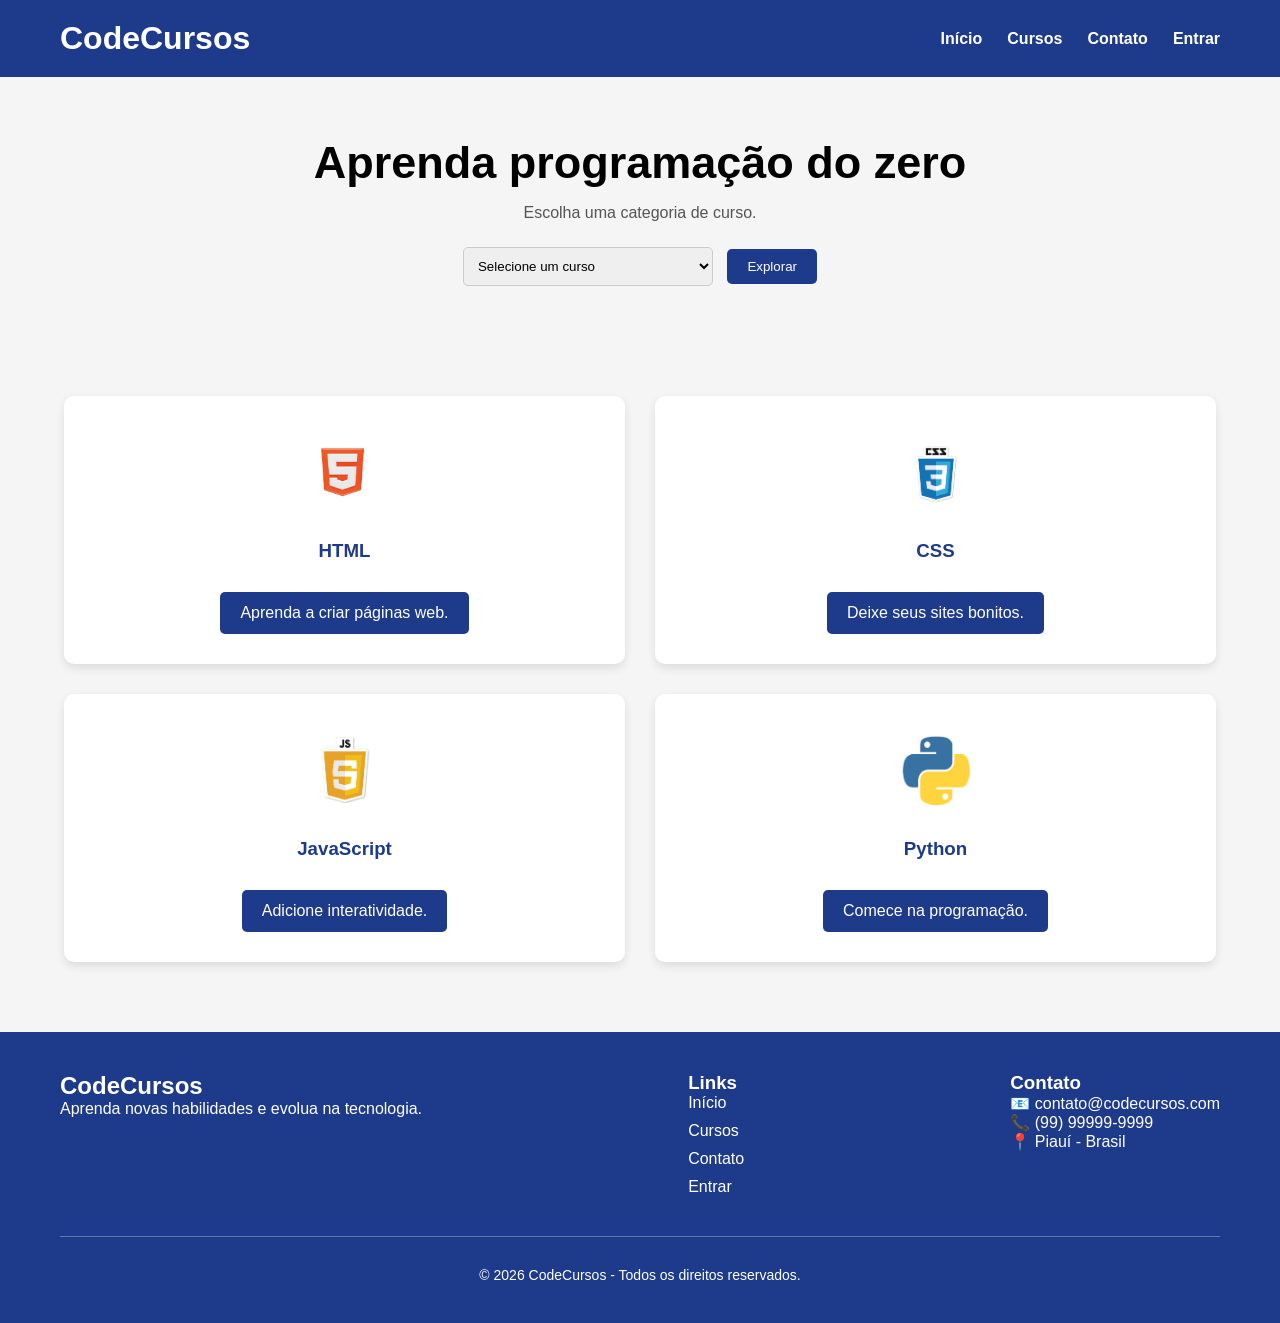
<file: index.html>
<!DOCTYPE html>
<html lang="pt-BR">
<head>
    <meta charset="UTF-8">
    <meta name="viewport" content="width=device-width, initial-scale=1.0">
    <title>CodeCursos</title>
    <link rel="stylesheet" href="style.css">
</head>
<body>
<header>
    <h1>CodeCursos</h1>
    <nav>
        <a href="index.html">Início</a>
        <a href="cursos.html">Cursos</a>
        <a href="ctt.html">Contato</a>
        <a href="form.html">Entrar</a>
    </nav>
</header>
<section class="banner">
    <h2>Aprenda programação do zero</h2>
    <p>Escolha uma categoria de curso.</p>
    <select>
        <option selected>Selecione um curso</option>
        <option>Desenvolvimento Web</option>
        <option>Programação</option>
        <option>Banco de Dados</option>
        <option>Design</option>
        <option>Inteligência Artificial</option>
    </select>
    <button>Explorar</button>
</section>
<section class="cursos">
    <div class="card">
        <img src="html.png" alt="HTML">
        <h3>HTML</h3>
        <a href="cursodohtml.html">
            <p>Aprenda a criar páginas web.</p>
        </a>
    </div>
    <div class="card">
        <img src="css.png" alt="CSS">
        <h3>CSS</h3>
        <a href="cursodecss.html">
            <p>Deixe seus sites bonitos.</p>
        </a>
    </div>
    <div class="card">
        <img src="js.png" alt="JavaScript">
        <h3>JavaScript</h3>
        <a href="cursodojs.html">
            <p>Adicione interatividade.</p>
        </a>
    </div>
    <div class="card">
        <img src="py.png" alt="Python">
        <h3>Python</h3>
        <a href="cursodopython.html">
            <p>Comece na programação.</p>
        </a>
    </div>
</section>
<footer>
    <div class="footer-container">
        <div class="footer-logo">
            <h2>CodeCursos</h2>
            <p>Aprenda novas habilidades e evolua na tecnologia.</p>

        </div>
        <div class="footer-links">
            <h3>Links</h3>
            <a href="index.html">Início</a>
            <a href="cursos.html">Cursos</a>
            <a href="ctt.html">Contato</a>
            <a href="form.html">Entrar</a>
        </div>


        <div class="footer-contato">
            <h3>Contato</h3>
            <p>📧 contato@codecursos.com</p>
            <p>📞 (99) 99999-9999</p>
            <p>📍 Piauí - Brasil</p>
        </div>
    </div>
    <hr>
    <p class="copyright">
        © 2026 CodeCursos - Todos os direitos reservados.
    </p>
</footer>
</body>
</html>
</file>
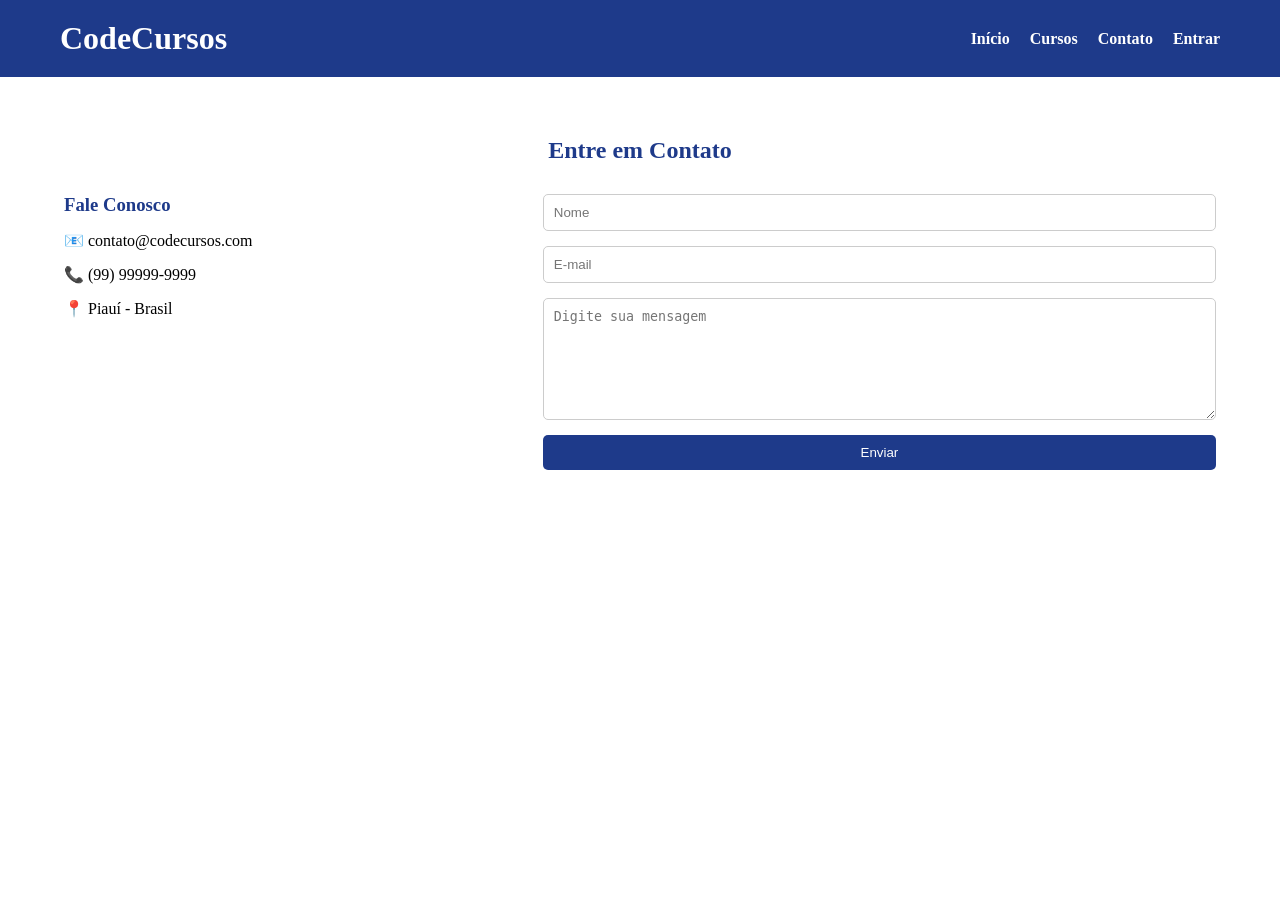
<file: ctt.html>
<!DOCTYPE html>
<html lang="pt-BR">
<head>
    <meta charset="UTF-8">
    <meta name="viewport" content="width=device-width, initial-scale=1.0">
    <title>Contato</title>
    <link rel="stylesheet" href="ctt.css">
</head>
<header>
    <h1>CodeCursos</h1>

    <nav>
        <a href="index.html">Início</a>
        <a href="cursos.html">Cursos</a>
        <a href="ctt.html">Contato</a>
        <a href="form.html">Entrar</a>
    </nav>
</header>
<body>
<section class="contato">

    <h2>Entre em Contato</h2>

    <div class="contato-container">

        <div class="informacoes">
            <h3>Fale Conosco</h3>

            <p>📧 contato@codecursos.com</p>
            <p>📞 (99) 99999-9999</p>
            <p>📍 Piauí - Brasil</p>
        </div>

        <form>

            <input type="text" placeholder="Nome">

            <input type="email" placeholder="E-mail">

            <textarea placeholder="Digite sua mensagem"></textarea>

            <button>Enviar</button>

        </form>

    </div>

</section>


</body>
</html>
</file>
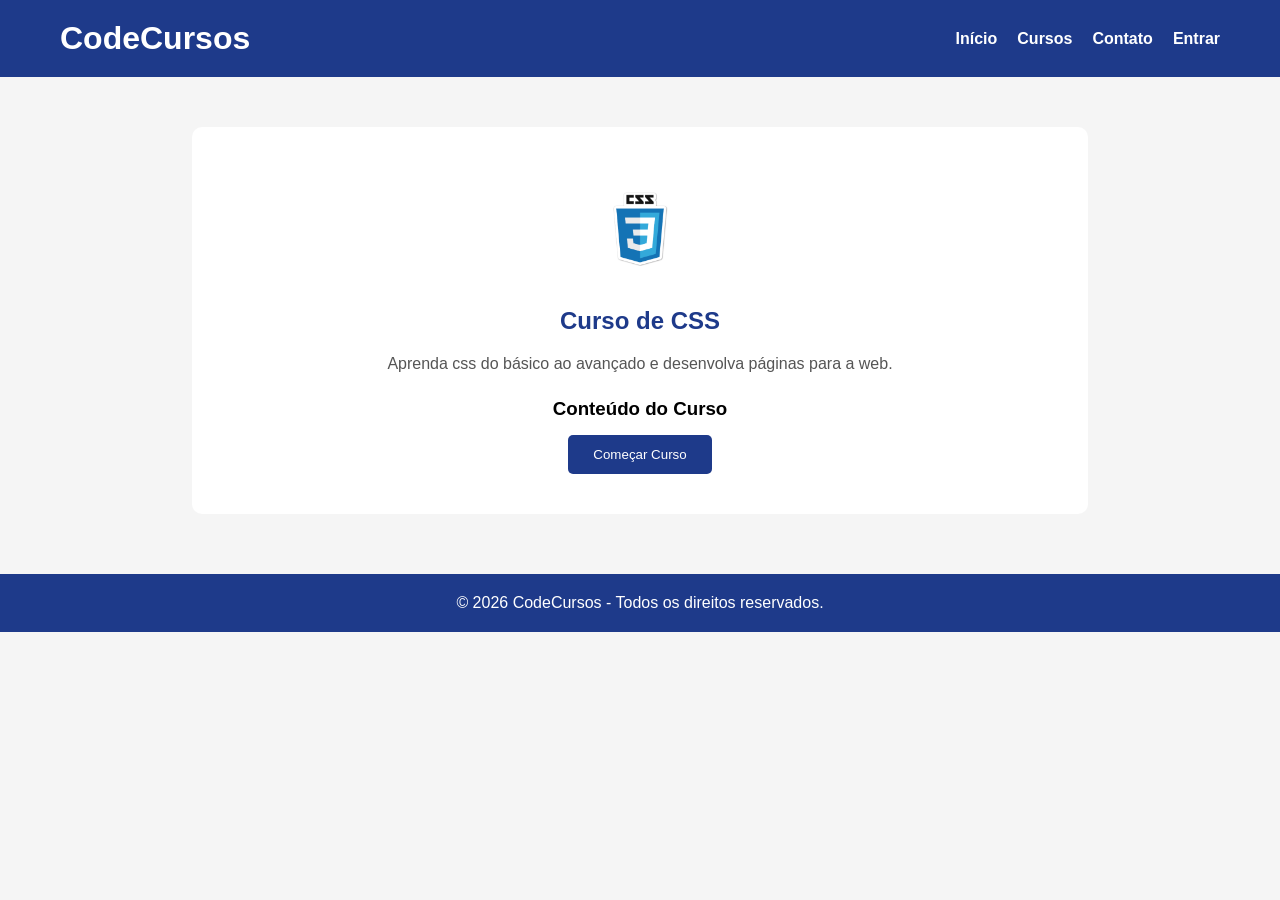
<file: cursodecss.html>
<!DOCTYPE html>
<html lang="pt-BR">
<head>
    <meta charset="UTF-8">
    <meta name="viewport" content="width=device-width, initial-scale=1.0">
    <title>Curso de CSS</title>
    <link rel="stylesheet" href="cursodehtml.css">
</head>
<body>
    <header>
        <h1>CodeCursos</h1>

        <nav>
            <a href="index.html">Início</a>
            <a href="cursos.html">Cursos</a>
            <a href="ctt.html">Contato</a>
            <a href="form.html">Entrar</a>
        </nav>
    </header>

    <section class="curso">
        <img src="css.png" alt="HTML">
        <h2>Curso de CSS</h2>
        <p>Aprenda css do básico ao avançado e desenvolva páginas para a web.</p>
        <h3>Conteúdo do Curso</h3>
        <button>Começar Curso</button>
    </section>
    <footer>
        <p>© 2026 CodeCursos - Todos os direitos reservados.</p>
    </footer>
</body>
</html>
</file>
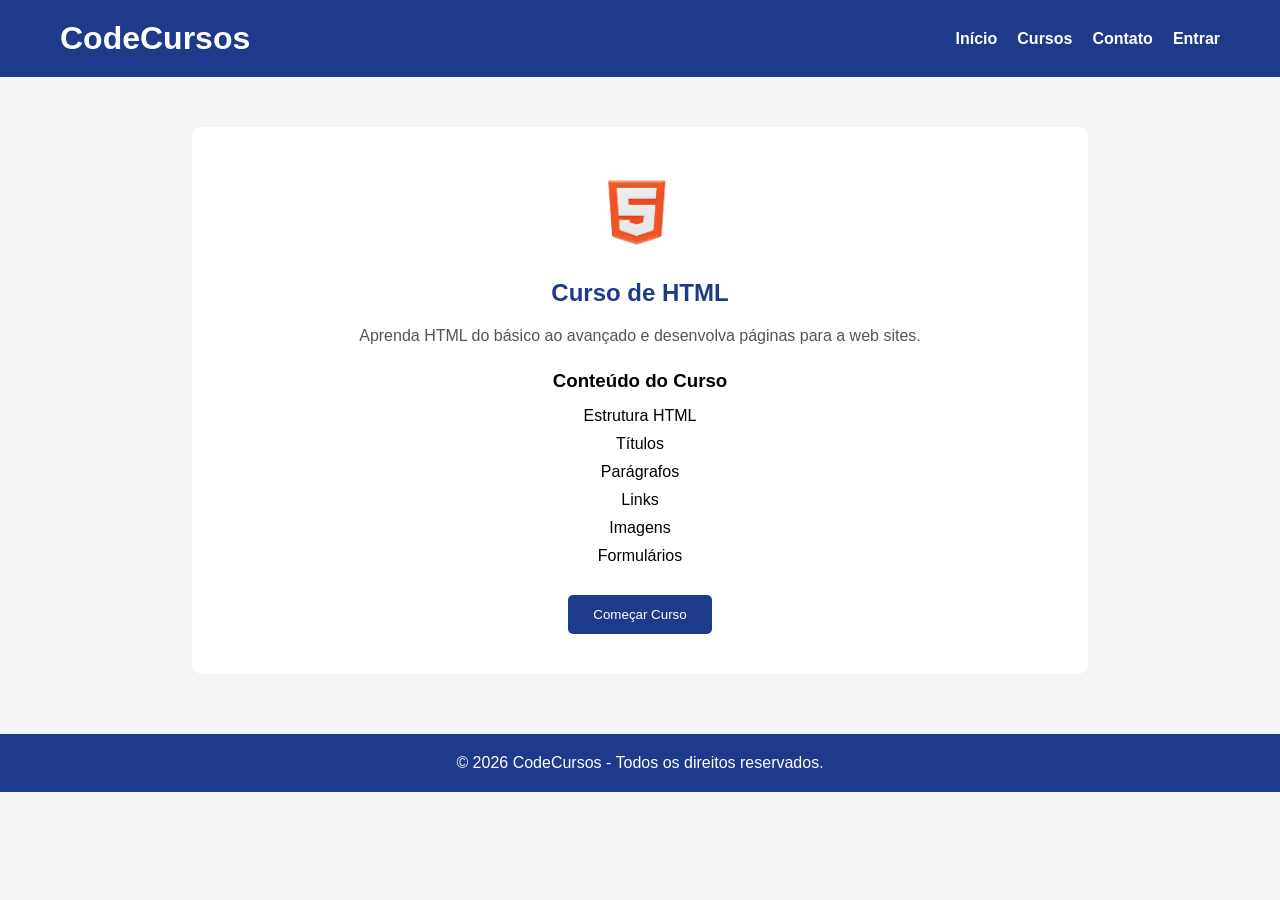
<file: cursodohtml.html>
<!DOCTYPE html>
<html lang="pt-BR">
<head>
    <meta charset="UTF-8">
    <meta name="viewport" content="width=device-width, initial-scale=1.0">
    <title>Curso de HTML</title>
    <link rel="stylesheet" href="cursodehtml.css">
</head>
<body>
    <header>
        <h1>CodeCursos</h1>

        <nav>
            <a href="index.html">Início</a>
            <a href="cursos.html">Cursos</a>
            <a href="ctt.html">Contato</a>
            <a href="form.html">Entrar</a>
        </nav>
    </header>

    <section class="curso">
        <img src="html.png" alt="HTML">
        <h2>Curso de HTML</h2>
        <p>Aprenda HTML do básico ao avançado e desenvolva páginas para a web sites.</p>
        <h3>Conteúdo do Curso</h3>
        <ul>
            <li>Estrutura HTML</li>
            <li>Títulos</li>
            <li>Parágrafos</li>
            <li>Links</li>
            <li>Imagens</li>
            <li>Formulários</li>
        </ul>
        <button>Começar Curso</button>
    </section>
    <footer>
        <p>© 2026 CodeCursos - Todos os direitos reservados.</p>
    </footer>
</body>
</html>
</file>
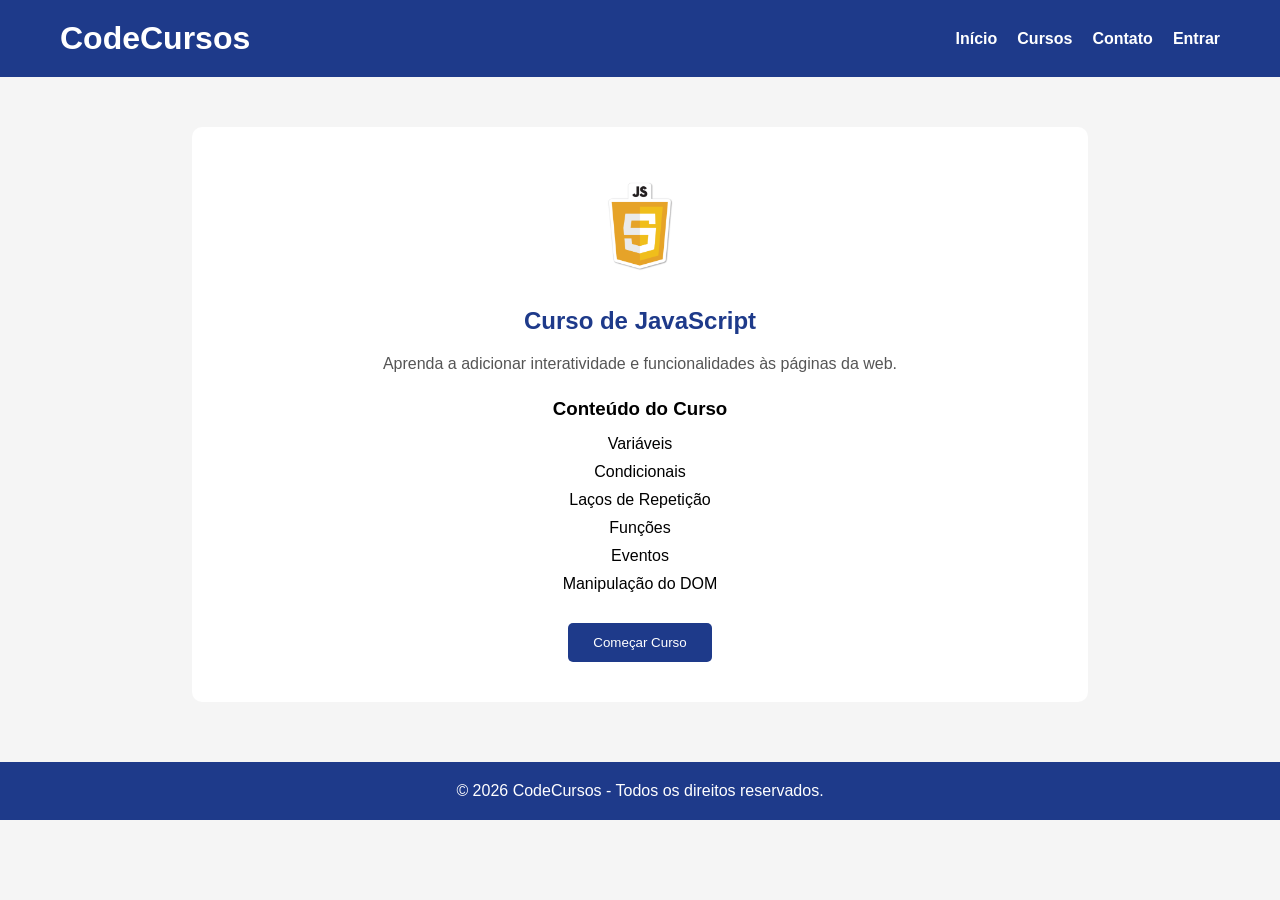
<file: cursodojs.html>
<!DOCTYPE html>
<html lang="pt-BR">
<head>
    <meta charset="UTF-8">
    <meta name="viewport" content="width=device-width, initial-scale=1.0">
    <title>Curso de JavaScript</title>
    <link rel="stylesheet" href="cursodehtml.css">
</head>
<body>
    <header>
        <h1>CodeCursos</h1>
        <nav>
            <a href="index.html">Início</a>
            <a href="cursos.html">Cursos</a>
            <a href="ctt.html">Contato</a>
            <a href="form.html">Entrar</a>
        </nav>
    </header>
    <section class="curso">
        <img src="js.png" alt="JavaScript">
        <h2>Curso de JavaScript</h2>
        <p>Aprenda a adicionar interatividade e funcionalidades às páginas da web.</p>
        <h3>Conteúdo do Curso</h3>
        <ul>
            <li>Variáveis</li>
            <li>Condicionais</li>
            <li>Laços de Repetição</li>
            <li>Funções</li>
            <li>Eventos</li>
            <li>Manipulação do DOM</li>
        </ul>
        <button>Começar Curso</button>
    </section>
    <footer>
        <p>© 2026 CodeCursos - Todos os direitos reservados.</p>
    </footer>
</body>
</html>
</file>
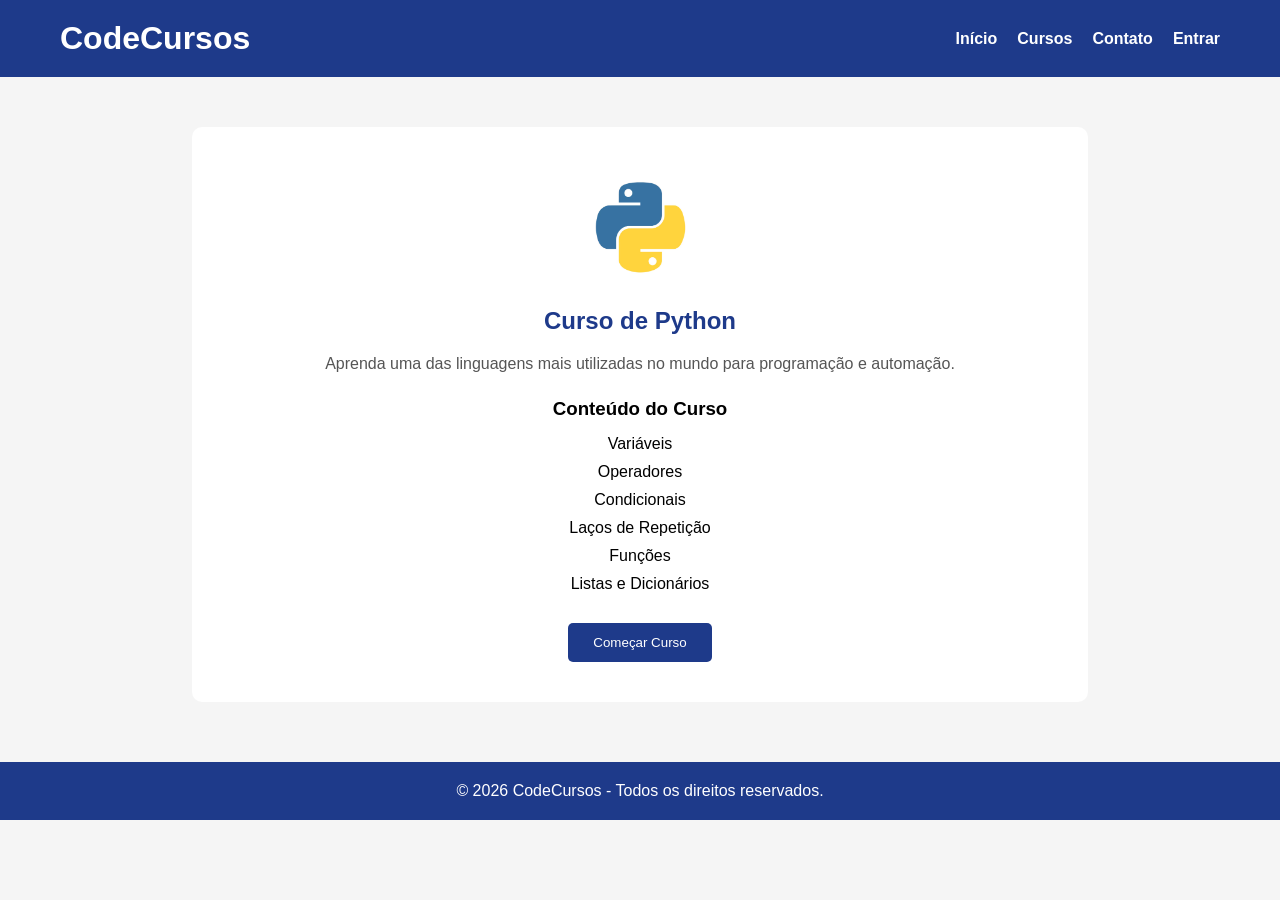
<file: cursodopython.html>
<!DOCTYPE html>
<html lang="pt-BR">
<head>
    <meta charset="UTF-8">
    <meta name="viewport" content="width=device-width, initial-scale=1.0">
    <title>Curso de Python</title>
    <link rel="stylesheet" href="cursodehtml.css">
</head>
<body>
    <header>
        <h1>CodeCursos</h1>

        <nav>
            <a href="index.html">Início</a>
            <a href="cursos.html">Cursos</a>
            <a href="ctt.html">Contato</a>
            <a href="form.html">Entrar</a>
        </nav>
    </header>

    <section class="curso">
        <img src="py.png" alt="Python">
        <h2>Curso de Python</h2>
        <p>Aprenda uma das linguagens mais utilizadas no mundo para programação e automação.</p>

        <h3>Conteúdo do Curso</h3>

        <ul>
            <li>Variáveis</li>
            <li>Operadores</li>
            <li>Condicionais</li>
            <li>Laços de Repetição</li>
            <li>Funções</li>
            <li>Listas e Dicionários</li>
        </ul>

        <button>Começar Curso</button>
    </section>

    <footer>
        <p>© 2026 CodeCursos - Todos os direitos reservados.</p>
    </footer>
</body>
</html>
</file>
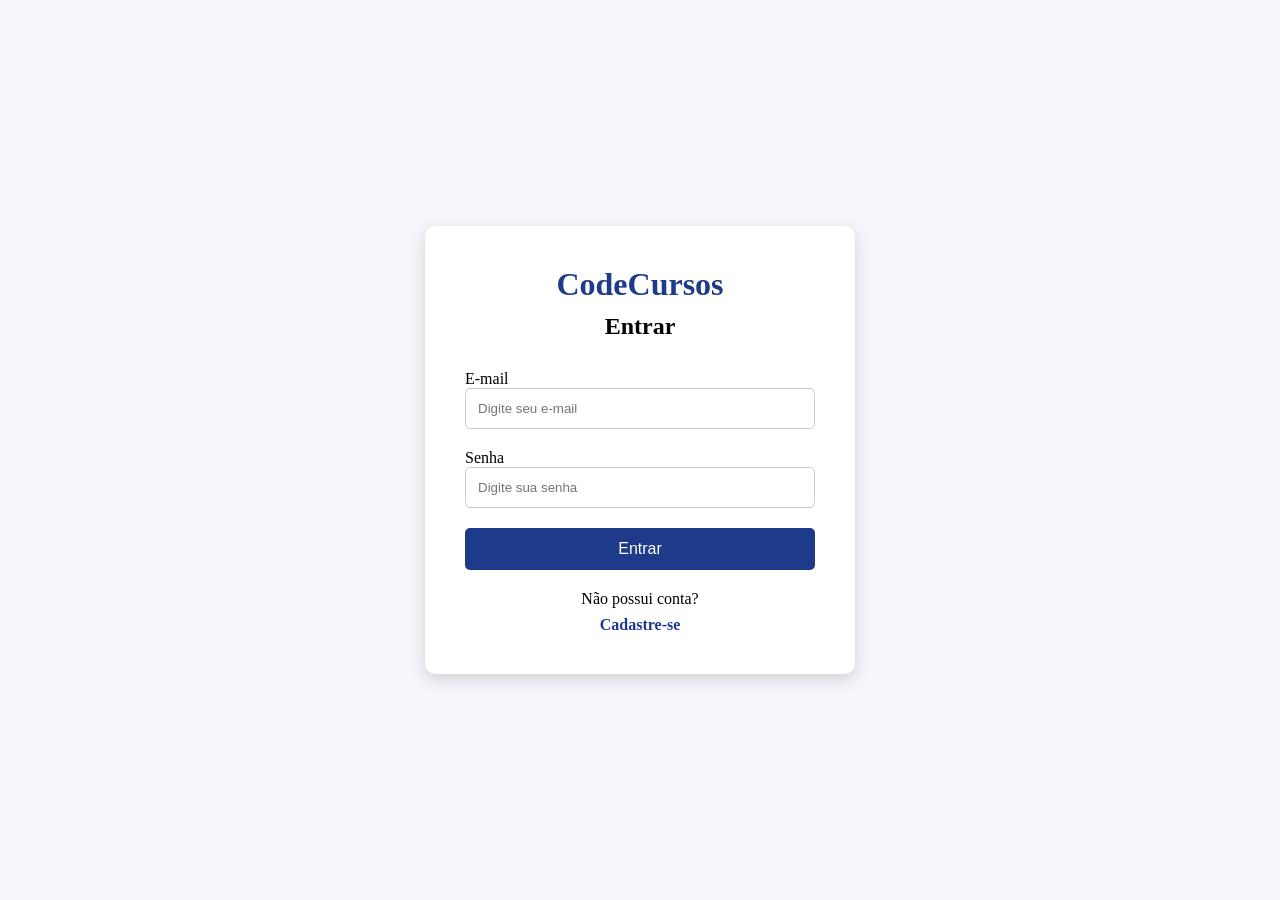
<file: form.html>
<!DOCTYPE html>
<html lang="pt-BR">
<head>
    <meta charset="UTF-8">
    <meta name="viewport" content="width=device-width, initial-scale=1.0">
    <title>Login - CodeCursos</title>
    <link rel="stylesheet" href="form.css">
</head>
<body>
    <div class="login">
        <h1>CodeCursos</h1>
        <h2>Entrar</h2>
        <form>
            <label>E-mail</label>
            <input type="email" placeholder="Digite seu e-mail">
            
            <label>Senha</label>
            <input type="password" placeholder="Digite sua senha">
            
            <button>Entrar</button>

        </form>
        <p>Não possui conta?</p>
        <a href="xxxxxxxxxxxx">Cadastre-se</a>
    </div>

</body>
</html>
</file>
<file: style.css>
*{
    margin:0;
    padding:0;
    box-sizing:border-box;
}
body{
    background:#f5f5f5;
    font-family:Arial, Helvetica, sans-serif;
}
/* meu cabeçalho */
header{
    background:#1e3a8a;
    color:white;
    display:flex;
    justify-content:space-between;
    align-items:center;
    padding:20px 60px;
}
header h1{
    font-size:32px;
}
nav{
    display:flex;
    gap:25px;
}
nav a{
    color:white;
    text-decoration:none;
    font-weight:bold;
    transition:.3s;
}
nav a:hover{
    color:#ffd54f;
}
/* meu banner */
.banner{
    text-align:center;
    padding:60px;
}
.banner h2{
    font-size:45px;
    margin-bottom:15px;
}
.banner p{
    color:#555;
    margin-bottom:25px;
}
.banner select{
    width:250px;
    padding:10px;
    border:1px solid #ccc;
    border-radius:5px;
}
.banner button{
    padding:10px 20px;
    margin-left:10px;
    background:#1e3a8a;
    color:white;
    border:none;
    border-radius:5px;
    cursor:pointer;
}
.banner button:hover{
    background:#2749aa;
}

/* os cursos */
.cursos{
    width:90%;
    margin:50px auto;
    display:grid;
    grid-template-columns:repeat(2,1fr);
    gap:30px;
}
.card{
    background:white;
    padding:30px;
    border-radius:10px;
    text-align:center;
    box-shadow:0 4px 10px rgba(0,0,0,.1);
}
.card:hover{
    transform:translateY(-8px); /* vou analisar */

}
.card img{
     width:90px;
    height:90px;
    object-fit:contain;
    margin-bottom:20px;
}
.card h3{
    color:#1e3a8a;
    margin-bottom:15px;
}
.card p{
    color:#666;
    line-height:22px;

}
/* o meu rodape */

footer{
    background:#1e3a8a;
    color:white;
    margin-top:70px;
    padding:40px 60px;
}
.footer-container{
    display:flex;
    justify-content:space-between;
    flex-wrap:wrap;
    gap:40px;
}

.footer-links{
    display:flex;
    flex-direction:column;
}

.footer-links a{
    color:white;
    text-decoration:none;
    margin-bottom:10px;
}
.footer-links a:hover{
    color:#ffd54f;
}
footer hr{
    margin:30px 0;
    border:none;
    border-top:1px solid rgba(255,255,255,.3);
}

.copyright{
    text-align:center;
    font-size:14px;
}




.cursos p{
    display:inline-block;
    margin-top:15px;
    padding:10px 20px;
    background:#1e3a8a;
    color:white;
    text-decoration:none;
    border-radius:5px;
    transition:.3s;
}

.cursos p:hover{
    background:#2749aa;
}
</file>
<file: ctt.css>
.contato{
    width:90%;
    margin:60px auto;
}
.contato h2{
    text-align:center;
    color:#1e3a8a;
    margin-bottom:30px;
}
.contato-container{
    display:flex;
    justify-content:space-between;
    gap:30px;
}
.informacoes{
    width:40%;
}
.informacoes h3{
    margin-bottom:15px;
    color:#1e3a8a;
}
.informacoes p{
    margin-bottom:15px;
}
form{
    width:60%;
    display:flex;
    flex-direction:column;
}
form input, /*macete que vai me poupar tempo*/
form textarea{
    padding:10px;
    margin-bottom:15px;
    border:1px solid #ccc;
    border-radius:5px;
}




/*ta aqui o textarea*/
form textarea{
    height:100px; 
}
form button{
    background:#1e3a8a;
    color:white;
    border:none;
    padding:10px;
    border-radius:5px;
    cursor:pointer;
}
form button:hover{
    background:#2749aa;
}



/*mesmo codigo que fiz no index e só copieie ele e fui colando*/
header{
    background:#1e3a8a;
    color:white;
    display:flex;
    justify-content:space-between;
    align-items:center;
    padding:20px 60px;
}

nav{
    display:flex;
    gap:20px;
}

nav a{
    color:white;
    text-decoration:none;
    font-weight:bold;
    transition:0.3s;
}

nav a:hover{
    color:#ffd54f;
}
*{
    margin:0;
}
</file>
<file: cursodehtml.css>
*{
    margin:0;
    padding:0;
    box-sizing:border-box;
    font-family:Arial, Helvetica, sans-serif;
}

body{
    background:#f5f5f5;
}

/* meu cabeçalho */

header{
    background:#1e3a8a;
    color:white;
    display:flex;
    justify-content:space-between;
    align-items:center;
    padding:20px 60px;
}

nav{
    display:flex;
    gap:20px;
}

nav a{
    color:white;
    text-decoration:none;
    font-weight:bold;
}

nav a:hover{
    color:#ffd54f;
}

/* meu curso */

.curso{
    width:70%;
    margin:50px auto;
    background:white;
    padding:40px;
    border-radius:10px;
    text-align:center;
}

.curso img{
    width:120px;
    margin-bottom:20px;
}

.curso h2{
    color:#1e3a8a;
    margin-bottom:20px;
}

.curso p{
    color:#555;
    margin-bottom:25px;
}

.curso h3{
    margin-bottom:15px;
}

.curso ul{
    list-style:none;
    margin-bottom:30px;
}

.curso li{
    margin:10px 0;
}

.curso button{
    background:#1e3a8a;
    color:white;
    border:none;
    padding:12px 25px;
    border-radius:5px;
    cursor:pointer;
}

.curso button:hover{
    background:#2749aa;
}

/* meu rodapé */

footer{
    background:#1e3a8a;
    color:white;
    text-align:center;
    padding:20px;
    margin-top:60px;
}
</file>
<file: form.css>
*{
    margin:0;
}
body{
    background:#f4f6fb;
    display:flex;
    justify-content:center;
    align-items:center;
    height:100vh;/*aqui deixei a altura do 'login'*/
}
.login{
    background:rgb(255, 255, 255);
    width:350px;
    padding:40px;
    border-radius:10px;
    box-shadow:0 5px 15px rgba(0,0,0,.15);
}
.login h1{
    color:#1e3a8a;
    text-align:center;
    margin-bottom:10px;
}
.login h2{
    text-align:center;
    margin-bottom:30px;
}
form{
    display:flex;
    flex-direction:column;/*deixei todo mundo na msm coluna*/
}
input{
    padding:12px;
    margin-bottom:20px;
    border:1px solid #ccc;
    border-radius:5px;
}
button{
    padding:12px;
    border:none;
    border-radius:5px;
    background:#1e3a8a;
    color:white;
    font-size:16px;
}
button:hover{
    background:#2749aa;
}
.login p{
    text-align:center;
    margin-top:20px;
}
.login a{
    display:block;
    text-align:center;
    margin-top:8px;
    text-decoration:none;
    color:#1e3a8a;
    font-weight:bold;
}
.login a:hover{
    color:#2749aa;
}
</file>
